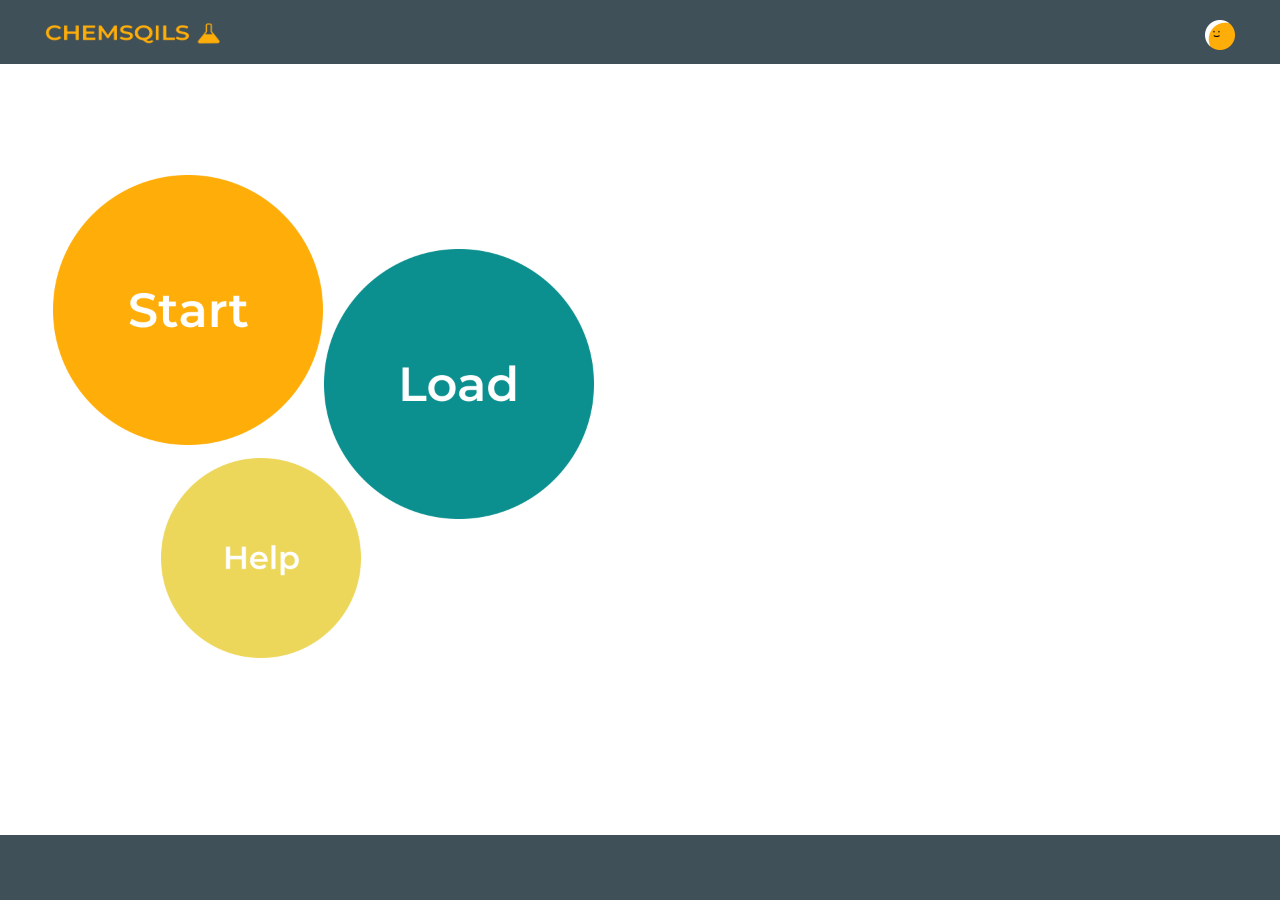
<file: chemsqils_menu.html>
<!DOCTYPE html>
<html lang="en">
<head>
  <meta charset="UTF-8">
  <meta name="viewport" content="width=device-width, initial-scale=1.0">
  <title>CHEMSQILS</title>
  <link rel="stylesheet" href="style.css">
</head>
<body>
    <div class="header">
    <a class="logo"><img src="assets/LOGO.png" width="175" height="25"></a>
      <div class="header-right">
        <a href="#about"><img src="assets/PROFILE.png" width="30" height="30"></a>
      </div>
    </div>

    <div class="footer">
    </div>  

    <div class="buttonstart">
        <a href="chemqils_start.html"><img src="assets/START.png" width="270" height="270"></a>
    </div>

    <div class="buttonload">
      <img src="assets/LOAD.png" width="270" height="270">
  </div>

  <div class="buttonhelp">
    <a href="chemqils_help.html"><img src="assets/HELP.png" width="200" height="200"></a>
  </div>
</body>
</html>
</file>
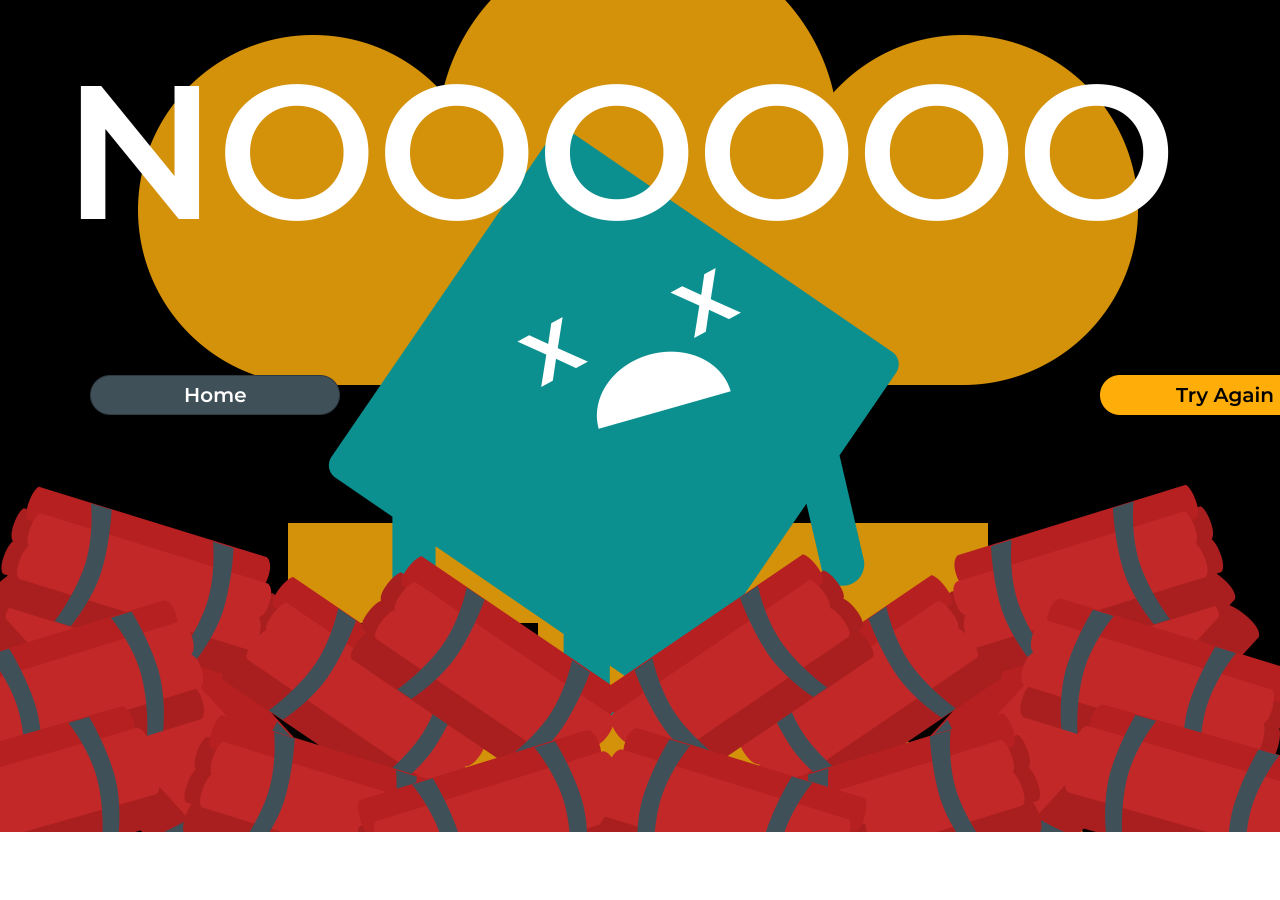
<file: fail.html>
<!DOCTYPE html>
<html lang="en">
<head>
  <meta charset="UTF-8">
  <meta name="viewport" content="width=device-width, initial-scale=1.0">
  <title>CHEMSQILS</title>
  <link rel="stylesheet" href="style.css">
</head>
<body class="bodyfail">
    <div class="buttonbackhome1">
        <a href="index.html"><img src="assets/BackHome.png" width="250" height="40"></a>
    </div>
    <div class="buttonnextortry">
        <a href="start.html"><img src="assets/tryagain.png" width="250" height="40"></a>
    </div>
</body>
</html>
</file>
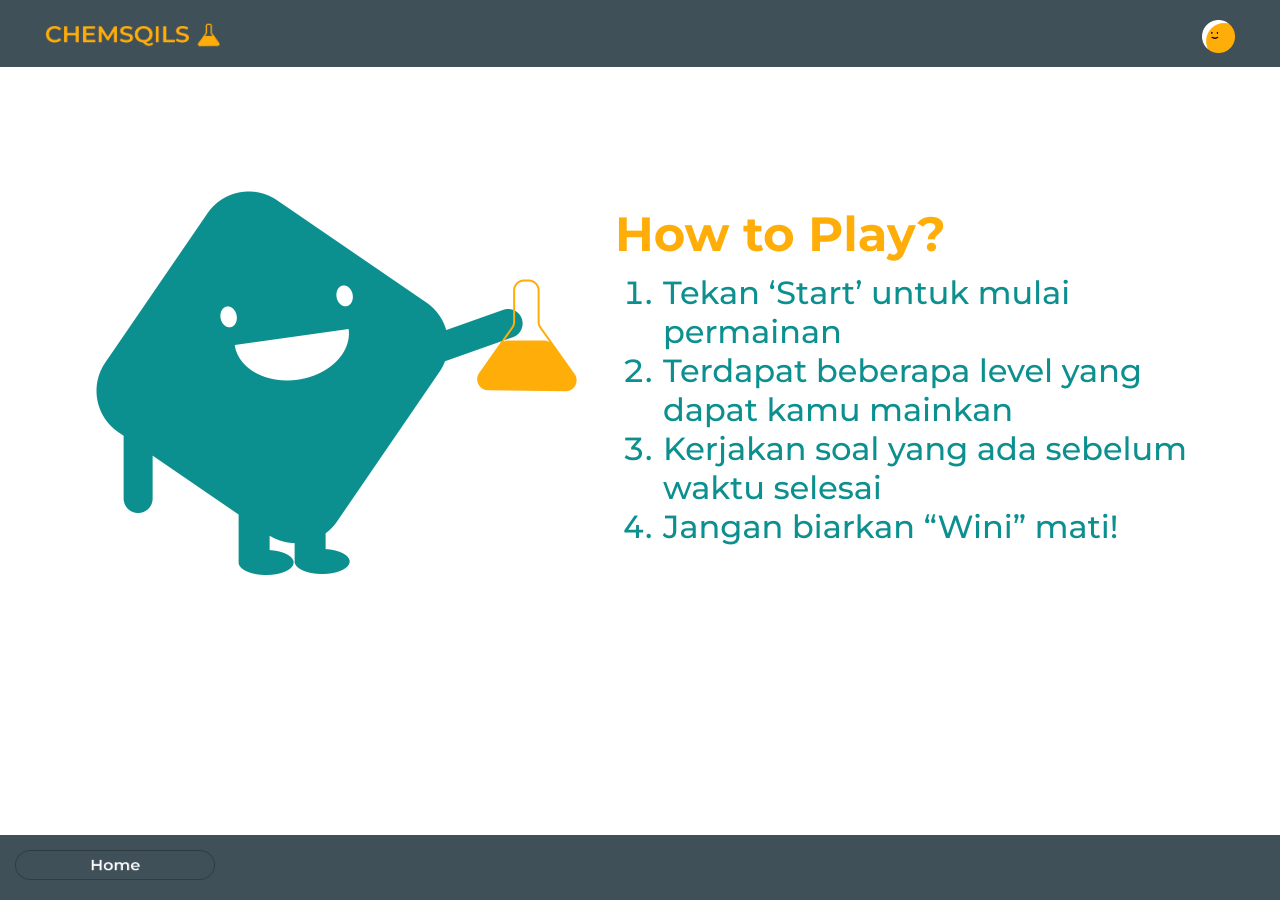
<file: help.html>
<!DOCTYPE html>
<html lang="en">
<head>
  <meta charset="UTF-8">
  <meta name="viewport" content="width=device-width, initial-scale=1.0">
  <title>CHEMSQILS</title>
  <link rel="stylesheet" href="style.css">
</head>
<body class="bodyhelp">
    <div class="header">
    <a class="logo"><img src="assets/LOGO.png" width="175" height="28"></a>
      <div class="header-right">
        <a><img src="assets/PROFILE.png" width="33" height="33"></a>
      </div>
    </div>
    
    <div class="footer">
        <div class="buttonbackhome">
            <a href="index.html"><img src="assets/BackHome.png" width="200" height="30"></a>
        </div>
    </div>  
</div>
</body>
</html>
</file>
<file: style.css>
*{
  margin: 0;
  padding: 0;
  box-sizing: border-box;
  font-family: "Montserrat", sans-serif;
}
/*default MacBook Air Media Query for min-width:*/

body { 
  background-color:#fff;
  background-size: 100% auto; /* Lebar penuh, tinggi otomatis sesuai rasio */
  background-repeat: no-repeat;
  margin: 0;
  font-family: "Montserrat",sans-serif;
  background-attachment: fixed;
  background-position: top bottom;
}

.bodyhome {
  background-image: url(assets/Menu.png);
  background-size: 100% auto;
  background-repeat: no-repeat;
  margin: 0;
  font-family: "Montserrat",sans-serif; 
}

.footer {
  position: fixed;
  left: 0;
  bottom: 0;
  width: 100%;
  height: 65px;
  background-color: #405059;
  color: white;
}

div.buttonstart {
  position: fixed;
  left: 53px;
  top: 175px;
}

div.buttonload {
  position: fixed;
  left: 324px;
  top: 249px;
}

div.buttonhelp {
position: fixed;
left: 161px;
top: 458px;
}

.buttonstart img
{ 
  height: 270px;
  width: 270px;
}

.buttonload img
{
  height: 270px;
  width: 270px;
}

.buttonhelp img
{
  height: 200px;
  width: 200px;
}


.header {
  overflow: hidden;
  background-color: #405059;
  padding: 15px 40px 5px;
}

.header a {
  float: left;
  color: black;
  text-align: center;
  padding: 5px;
  text-decoration: none;
  border-radius: 0px;
}

.logo {
  margin-top: 0px;
}

.header a:hover {
  color: black;
}

.header a.active {
  background-color: dodgerblue;
  color: white;
}

.header-right {
  float: right;
}

div.buttonbackhome1 {
  position: fixed;
  left: 90px;
  top: 375px;
}

div.buttonbackhome2 {
  position: fixed;
  left: 580px;
  bottom: 100px;
}

div.buttonnextortry {
  position: fixed;
  left: 1100px;
  top: 375px;
}

.h3_start{
  position:fixed;
  left:30px;
  top:70px;
  color:#405059;
  font-size:36px;
}

.h1_end {
  text-align:center;
  color:#FFAD08;
  font-size:100px;
}

.bodyhelp {
  background-image: url(assets/Help_bg.png);
  background-size: 100% auto;
  background-repeat: no-repeat;
  margin: 0;
  font-family: "Montserrat",sans-serif; 
}

.footer a {
  position: fixed;
  float: left;
  color: black;
  text-align: center;
  padding: 15px;
  text-decoration: none;
  border-radius: 0px;
}

.bodystart {
  background-image: url(assets/TIMER.png);
  background-size: 100% auto;
  background-repeat: no-repeat;
  margin: 0;
  font-family: "Montserrat",sans-serif; 
}


.bodywin {
  background-image: url(assets/WIN.png);
  background-size: 100% auto;
  background-repeat: no-repeat;
  margin: 0;
  font-family: "Montserrat",sans-serif; 
}

.bodyfail {
  background-image: url(assets/FAIL.png);
  background-size: 100% auto;
  background-repeat: no-repeat;
  margin: 0;
  font-family: "Montserrat",sans-serif; 
}

.timer-container {
  background-color: #405059;
  padding: 10px;
  border-radius: 10px;
  position: absolute;
  right: 100px; /* Jarak dari sisi kanan */
  top: 130px; /* Jarak dari bawah header */
  width: 100px; /* Ukuran lebar container lebih kecil */
  box-shadow: 0 4px 8px rgba(0, 0, 0, 0.1);
  text-align: center;
}

#timer {
  color: #ffad08;
  font-size: 24px; /* Ukuran font lebih kecil */
  font-weight: 700;
  margin: 0;
}

.quiz-container {
  width: 615px;
  height: 100px;
  position: absolute;
  background-color: #f0f0f0;
  right: 100px;
  top: 190px; 
  padding: 15px;
  border-radius: 10px;
}

.quiz-container h2 {
  color: #333;
}

.card {
  width: 176px;
  height: 176px;
  border-radius: 25px;
  display: flex;
  text-align: center;
  justify-content: center;
  align-items: center;
  font-size: 20px;
  color: #fff;
  cursor: pointer;
}

.card-1 {
  background-color: #FFAD08;
  top: 500px;
}

.card-2 {
  background-color: #EDD75A;
}

.card-3 {
  background-color: #0C8F8F;
}

.container {
  position: fixed;
  bottom: 100px; /* Jarak dari bawah */
  right: 100px;  /* Jarak dari kanan */
  display: flex;
  gap: 45px;   /* Jarak antar kartu 220px */
}

.answer-box {
  position: fixed;
  width: 176px;
  height: 176px;
  border: 3px dashed #FFAD08;
  border-radius: 25px;
  display: flex;
  justify-content: center;
  align-items: center;
  margin: 20px auto;
  bottom: 300px;
  right: 320px;
}

canvas {
  display: block;
  width: 100vw;
  height: 100vh;
}

.h1_profile {
  position:fixed;
  left:508px;
  top:200px;
  color:#FFAD08;
  font-size:96px; 
}

.bodyprofile {
  background-color: #fff;
  background-size: 100% auto;
  background-repeat: no-repeat;
  margin: 0;
  font-family: "Montserrat",sans-serif; 
}

div.bigprofile {
  position: fixed;
  left: 110px;
  top: 266px;
}

.bigprofile img
{
  height: 300px;
  width: 300px;
}

.email-container {
  width: 630px;
  height: 80px;
  position: absolute;
  background-color: #FFAD08;
  left: 508px;
  top: 333px; 
  padding: 30px;
  border-radius: 25px;
}

.email-container h3 {
  color: #333;
  font-weight: lighter;
}

.level-container {
  width: 630px;
  height: 80px;
  position: absolute;
  background-color: #EDD75A;
  left: 508px;
  top: 424px; 
  padding: 30px;
  border-radius: 25px;
}

.level-container h3 {
  color: #333;
  font-weight: lighter;
}

div.buttonlogout {
  position: fixed;
  left: 508px;
  top: 517px;
  cursor: pointer;
}

.buttonlogout img
{
  width: 630px;
  height: 80px;
}
/* start media selain macBox 770px*/
/* else Media*/
@media only screen and (max-height: 770px)
{
body { 
    background-image: url(assets/Menu2.png);
    background-size: 100% auto; /* Lebar penuh, tinggi otomatis sesuai rasio */
    background-repeat: no-repeat;
    margin: 0;
    font-family: "Montserrat",sans-serif;
    background-size: cover;
    background-attachment: fixed;
    background-position: top bottom;
}

div.buttonstart {
  position: fixed;
  left: 143px;
  top: 125px;
  
}

div.buttonload {
position: fixed;
left: 314px;
top: 200px;
}

div.buttonhelp {
position: fixed;
left: 200px;
top: 310px;
}

.buttonstart img
{ display: flex;
height: auto;
max-width: 65%;
}

.buttonload img
{
height: auto;
max-width: 65%;
}

.buttonhelp img
{
height: auto;
max-width: 58%;
}

.footer {
  position: fixed;
  left: 0;
  bottom: 0;
  width: 100%;
  height: 45px;
  background-color: #405059;
  color: white;
}

  .bodystart {
    background-image: url(assets/TIMER2.png);
    background-size: 100% auto;
    background-repeat: no-repeat;
    margin: 0;
    font-family: "Montserrat",sans-serif; 
    background-attachment: fixed;
    background-position: center center;
  } 

  .quiz-container {
    width: 615px;
    height: 80px;
    position: absolute;
    background-color: #f0f0f0;
    right: 100px;
    top: 150px; 
    padding: 15px;
    border-radius: 10px;
  }

  #timer {
    color: #ffad08;
    font-size: 24px; /* Ukuran font lebih kecil */
    font-weight: 700;
    margin: 0;
  }

  .timer-container {
    background-color: #405059;
    padding: 0px;
    border-radius: 0px;
    position: absolute;
    right: 100px; /* Jarak dari sisi kanan */
    top: 100px; /* Jarak dari bawah header */
    width: 100px; /* Ukuran lebar container lebih kecil */
    box-shadow: 0 4px 8px rgba(0, 0, 0, 0.1);
    text-align: center;
  }

  canvas {
    display: block;
    width: 90vw;
    height: 90vh;
  }


  .answer-box {
    bottom: 220px;
  }
  
  .container {
    position: fixed;
    bottom: 50px; /* Jarak dari bawah */
    right: 100px;  /* Jarak dari kanan */
    display: flex;
    gap: 45px;   /* Jarak antar kartu 220px */
  }
  
  div.buttonbackhome2 {
    bottom: 50px;
  }
  
}




/*tablet atau HP*/
@media screen and (max-width: 500px) {
  
  body { 
   
    background-image: url(assets/MenuMobile.png);
    background-size: 100% auto; /* Lebar penuh, tinggi otomatis sesuai rasio */
    background-repeat: no-repeat;
    margin: 0;
    font-family: "Montserrat",sans-serif;
    background-size: cover;
    background-attachment: fixed;
    background-position: top bottom;
  }
  
  .buttonstart img
  { display: flex;
  height: auto;
  max-width: 40vw;
  }
  
  .buttonload img
  {
  height: auto;
  max-width: 40vw;
  }
  
  .buttonhelp img
  {
  height: auto;
  max-width: 30vw;
  }
  
  
  div.buttonstart {
    position: fixed;
    left: 15vw;
    top: 45vw;
    
  }
  
  div.buttonload {
    position: fixed;  
    left: 50vw;
    top: 70vw;
  }
  
  div.buttonhelp {
    position: fixed;
    left: 18vw;
    top: 90vw;
  }
  
  .header a {
    float: none;
    display: inline-block;
    text-align: left;
  }
    
  .header-right {
      float: right;
  }

  /*start mobile/hp*/
  .bodystart {
    background-image: url(assets/StartMobile.png);
    background-size: 100% auto;
    background-repeat: no-repeat;
    margin: 0;
    font-family: "Montserrat",sans-serif; 
  }

  .timer-container {
    right: 3vw; /* Jarak dari sisi kanan */
    top: 130px; /* Jarak dari bawah header */
    width: 100px; /* Ukuran lebar container lebih kecil */
  }
        
  .quiz-container {
    width: 350px;
    height: 50px;
    right: 3vw;
    top: 190px; 
    padding: 15px;
    font-size: 10px;
  }
    
  .h3_start {
    position:fixed;
    left:30px;
    top:100px;
  }
  
  .h1_end {
    text-align:center;
    color:#FFAD08;
    font-size:40px;
  }

  .answer-box {
    width: 110px;
    height: 110px;
    margin: 20px auto;
    top: 235px;
    right: 128px;
    font-size: 12px;
  }
 
  .card {
    width: 110px;
    height: 110px;
  }
    
   
  .container {
    position: fixed;
    top: 100vw; /* Jarak dari bawah */
    right: 3vw;  /* Jarak dari kanan */
    display: flex;
    gap: 5px;   /* Jarak antar kartu 220px */
  }

  .bodyhelp {
    background-image: url(assets/HelpMobile.png);
    background-size: 100% auto;
    background-repeat: no-repeat;
    margin: 0;
    font-family: "Montserrat",sans-serif; 
  }
  
  
  .bodywin {
    background-image: url(assets/WIN_mobile.png);
    background-size: 100% auto;
    background-repeat: no-repeat;
    margin: 0;
    font-family: "Montserrat",sans-serif; 
  }


  
  .bodyfail {
    background-image: url(assets/FailMobile.png);
    background-size: 100% auto;
    background-repeat: no-repeat;
    margin: 0;
    font-family: "Montserrat",sans-serif; 
  }

  div.buttonbackhome1 {
    position: fixed;
    left: 60px;
    top: 275px;
  }

  div.buttonnextortry {
    position: fixed;
    left: 60px;
    top: 220px;
  }
  
  .bodywin {
    background-image: url(assets/WinMobile.png);
  }
  
  div.buttonbackhome {
    margin: 0;
    position: absolute;
    
    left: 20%;
    -ms-transform: translate(-50%, -50%);
    transform: translate(-50%, -50%);
  }

  div.buttonbackhome2 {
    margin: 0;
    position: absolute;
    
    left: 20%;
    bottom: 30px;
    -ms-transform: translate(-50%, -50%);
    transform: translate(-50%, -50%);
  }

}
</file>
